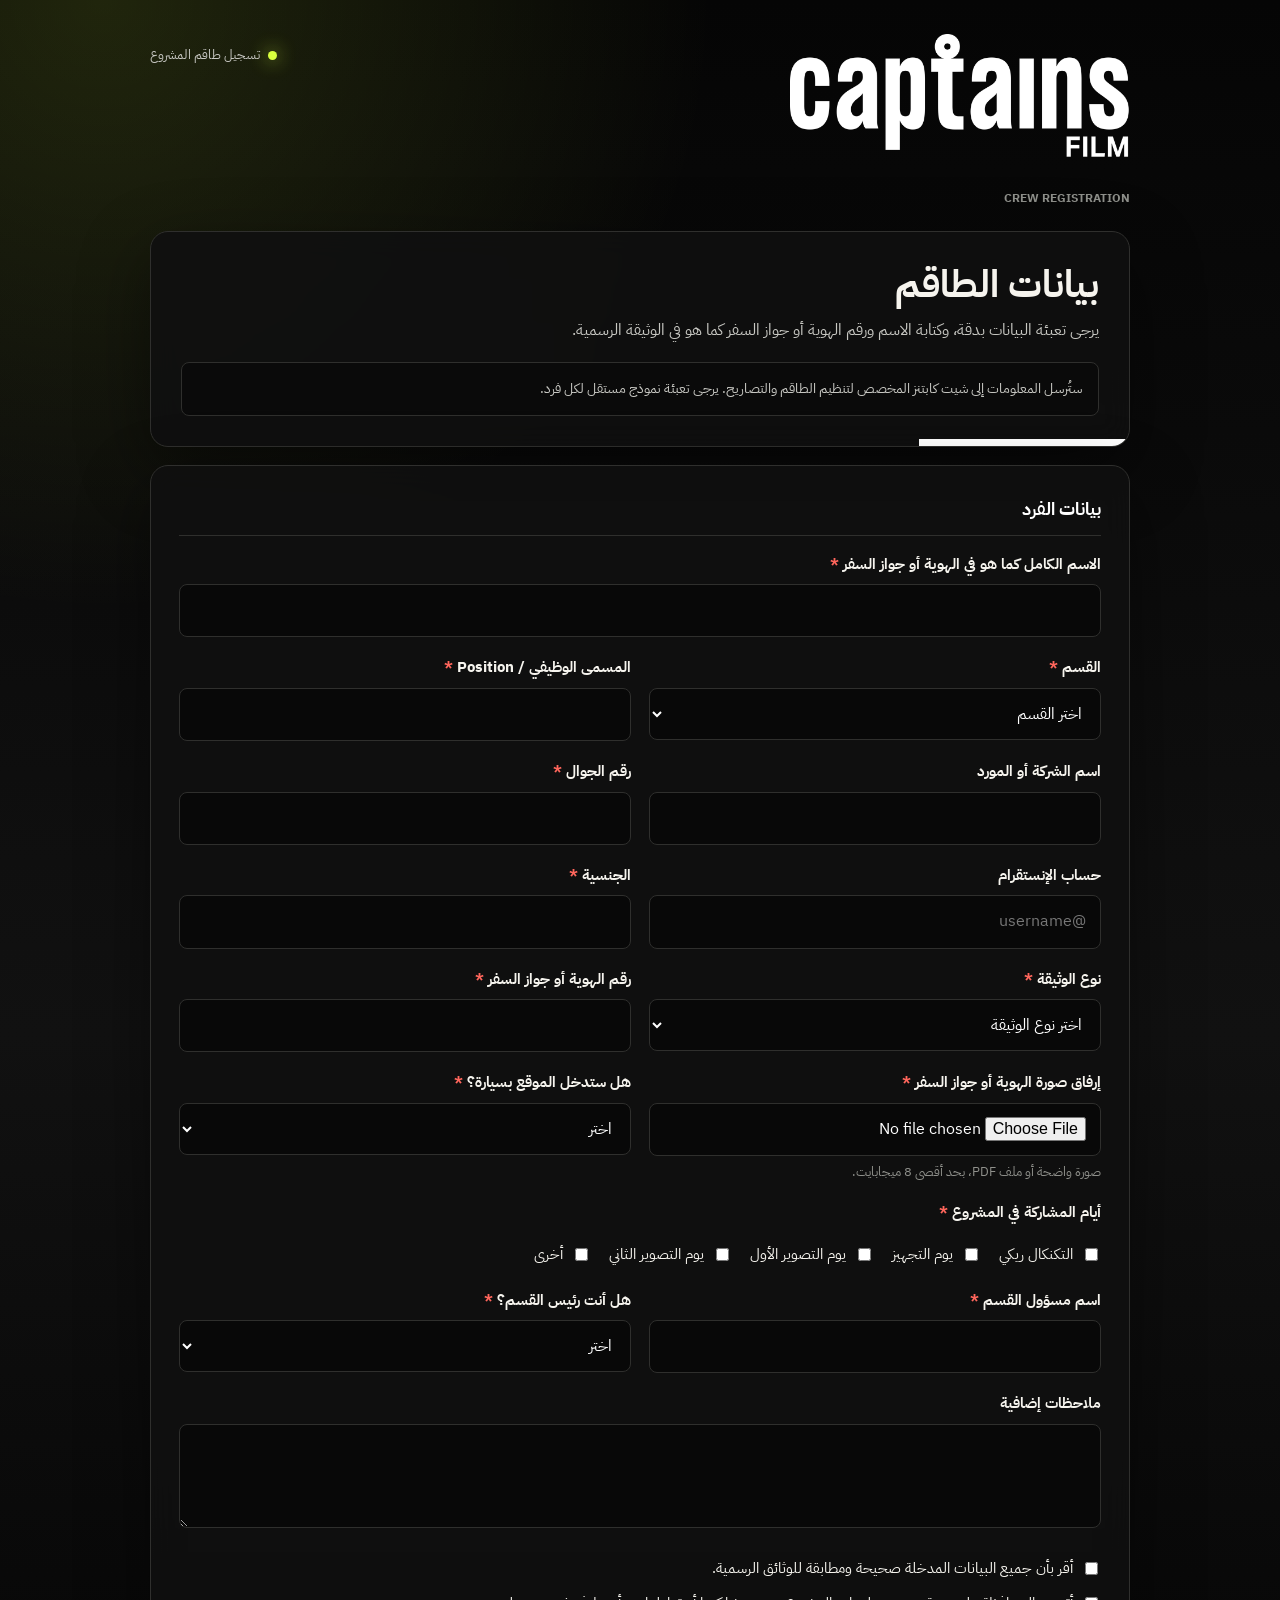
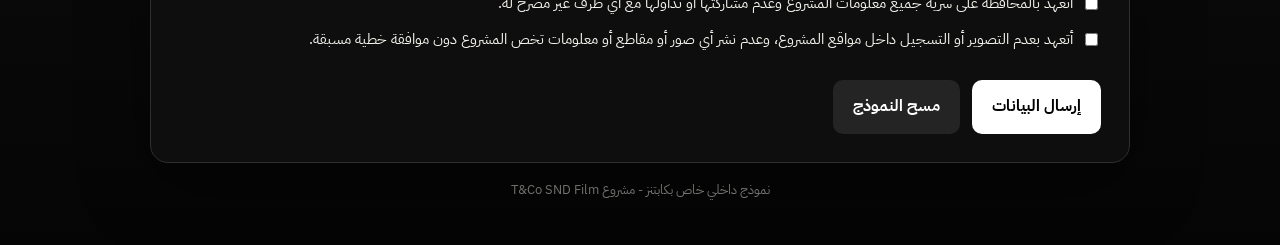
<file: index.html>
<!DOCTYPE html>
<html lang="ar" dir="rtl">
<head>
  <meta charset="UTF-8" />
  <meta name="viewport" content="width=device-width, initial-scale=1.0" />
  <title>كابتنز | طاقم T&amp;Co SND Film</title>
  <link rel="stylesheet" href="assets/form.css" />
</head>
<body data-form-type="crew">
  <div class="wrap">
    <div class="brandbar">
      <div class="brand">
        <img class="logo-image" src="assets/logo.png" alt="كابتنز" />
        <p class="brandtag">CREW REGISTRATION</p>
      </div>
      <div class="status"><span class="dot"></span><span>تسجيل طاقم المشروع</span></div>
    </div>

    <section class="hero">
      <h1>بيانات الطاقم</h1>
      <p class="subtitle">يرجى تعبئة البيانات بدقة، وكتابة الاسم ورقم الهوية أو جواز السفر كما هو في الوثيقة الرسمية.</p>
      <div class="notice">ستُرسل المعلومات إلى شيت كابتنز المخصص لتنظيم الطاقم والتصاريح. يرجى تعبئة نموذج مستقل لكل فرد.</div>
    </section>

    <form id="crewForm">
      <h2 class="section-title">بيانات الفرد</h2>
      <div class="grid">
        <div class="field full">
          <label>الاسم الكامل كما هو في الهوية أو جواز السفر <span class="req">*</span></label>
          <input name="full_name" autocomplete="name" required />
        </div>

        <div class="field">
          <label>القسم <span class="req">*</span></label>
          <select name="department" required>
            <option value="">اختر القسم</option>
            <option>الإخراج</option><option>الإنتاج</option><option>الأرت</option>
            <option>الملابس</option><option>الكاميرا والمعدات</option><option>الإضاءة</option>
            <option>الصوت</option><option>المكياج والشعر</option><option>النقل والسائقون</option><option>أخرى</option>
          </select>
        </div>

        <div class="field">
          <label>المسمى الوظيفي / Position <span class="req">*</span></label>
          <input name="position" required />
        </div>

        <div class="field">
          <label>اسم الشركة أو المورد</label>
          <input name="company" />
        </div>

        <div class="field">
          <label>رقم الجوال <span class="req">*</span></label>
          <input name="mobile" type="tel" inputmode="tel" required />
        </div>

        <div class="field">
          <label>حساب الإنستقرام</label>
          <input name="instagram_account" inputmode="text" placeholder="@username" />
        </div>

        <div class="field">
          <label>الجنسية <span class="req">*</span></label>
          <input name="nationality" required />
        </div>

        <div class="field">
          <label>نوع الوثيقة <span class="req">*</span></label>
          <select name="document_type" required>
            <option value="">اختر نوع الوثيقة</option>
            <option>هوية وطنية</option><option>هوية مقيم</option><option>جواز سفر</option>
          </select>
        </div>

        <div class="field">
          <label>رقم الهوية أو جواز السفر <span class="req">*</span></label>
          <input name="document_number" required />
        </div>

        <div class="field">
          <label>إرفاق صورة الهوية أو جواز السفر <span class="req">*</span></label>
          <input name="document_file" type="file" accept="image/*,.pdf,.jpg,.jpeg,.png,.heic,.heif" required />
          <span class="hint">صورة واضحة أو ملف PDF، بحد أقصى 8 ميجابايت.</span>
        </div>

        <div class="field">
          <label>هل ستدخل الموقع بسيارة؟ <span class="req">*</span></label>
          <select name="has_car" id="hasCar" required>
            <option value="">اختر</option><option value="نعم">نعم</option><option value="لا">لا</option>
          </select>
        </div>

        <div class="field hidden" id="plateField">
          <label>رقم لوحة السيارة <span class="req">*</span></label>
          <input name="plate_number" />
        </div>

        <div class="field hidden" id="carTypeField">
          <label>نوع السيارة <span class="req">*</span></label>
          <input name="car_type" placeholder="مثال: سيدان، فان، شاحنة" />
        </div>

        <div class="field full">
          <label>أيام المشاركة في المشروع <span class="req">*</span></label>
          <div class="choices">
            <label><input type="checkbox" name="days" value="التكنكال ريكي"> التكنكال ريكي</label>
            <label><input type="checkbox" name="days" value="يوم التجهيز"> يوم التجهيز</label>
            <label><input type="checkbox" name="days" value="يوم التصوير الأول"> يوم التصوير الأول</label>
            <label><input type="checkbox" name="days" value="يوم التصوير الثاني"> يوم التصوير الثاني</label>
            <label><input type="checkbox" name="days" value="أخرى"> أخرى</label>
          </div>
        </div>

        <div class="field">
          <label>اسم مسؤول القسم <span class="req">*</span></label>
          <input name="department_head" required />
        </div>

        <div class="field">
          <label>هل أنت رئيس القسم؟ <span class="req">*</span></label>
          <select name="is_head" id="isHead" required>
            <option value="">اختر</option><option value="نعم">نعم</option><option value="لا">لا</option>
          </select>
        </div>

        <div class="field hidden" id="teamCountField">
          <label>كم عدد أعضاء الفريق؟ <span class="req">*</span></label>
          <input name="team_count" type="number" min="1" />
        </div>

        <div class="field full">
          <label>ملاحظات إضافية</label>
          <textarea name="notes"></textarea>
        </div>

        <div class="field full">
          <div class="choices column">
            <label><input type="checkbox" name="consent_accuracy" required> أقر بأن جميع البيانات المدخلة صحيحة ومطابقة للوثائق الرسمية.</label>
            <label><input type="checkbox" name="consent_confidentiality" required> أتعهد بالمحافظة على سرية جميع معلومات المشروع وعدم مشاركتها أو تداولها مع أي طرف غير مصرح له.</label>
            <label><input type="checkbox" name="consent_no_photography" required> أتعهد بعدم التصوير أو التسجيل داخل مواقع المشروع، وعدم نشر أي صور أو مقاطع أو معلومات تخص المشروع دون موافقة خطية مسبقة.</label>
          </div>
        </div>
      </div>

      <div class="actions">
        <button class="primary" id="submitButton" type="submit">إرسال البيانات</button>
        <button class="secondary" type="reset">مسح النموذج</button>
      </div>
      <div id="formMessage" class="message" role="status" aria-live="polite"></div>
    </form>

    <section class="thanks" id="thankYou" role="status" aria-live="polite" tabindex="-1">
      <div class="thanks-mark" aria-hidden="true">✓</div>
      <h2>شكراً لك</h2>
      <p class="thanks-lead">تم استلام بياناتك بنجاح، وسيتم إدراجها ضمن كشف طاقم المشروع.</p>
      <p class="thanks-note">في حال احتجنا أي توضيح، سيتواصل معك مسؤول القسم.</p>

      <div class="thanks-social">
        <p>تابعنا على انستا</p>
        <a class="ig-link" href="https://www.instagram.com/captains_film/" target="_blank" rel="noopener noreferrer">
          <svg viewBox="0 0 24 24" fill="none" stroke="currentColor" stroke-width="2" stroke-linecap="round" stroke-linejoin="round" aria-hidden="true">
            <rect x="2" y="2" width="20" height="20" rx="5" ry="5"></rect>
            <path d="M16 11.37A4 4 0 1 1 12.63 8 4 4 0 0 1 16 11.37z"></path>
            <line x1="17.5" y1="6.5" x2="17.51" y2="6.5"></line>
          </svg>
          <span>@captains_film</span>
        </a>
      </div>

      <div class="again">
        <button class="secondary" type="button" id="newEntryButton">تسجيل فرد آخر</button>
      </div>
    </section>

    <div class="footer">نموذج داخلي خاص بكابتنز - مشروع T&amp;Co SND Film</div>
  </div>

  <script src="assets/form.js"></script>
</body>
</html>
</file>
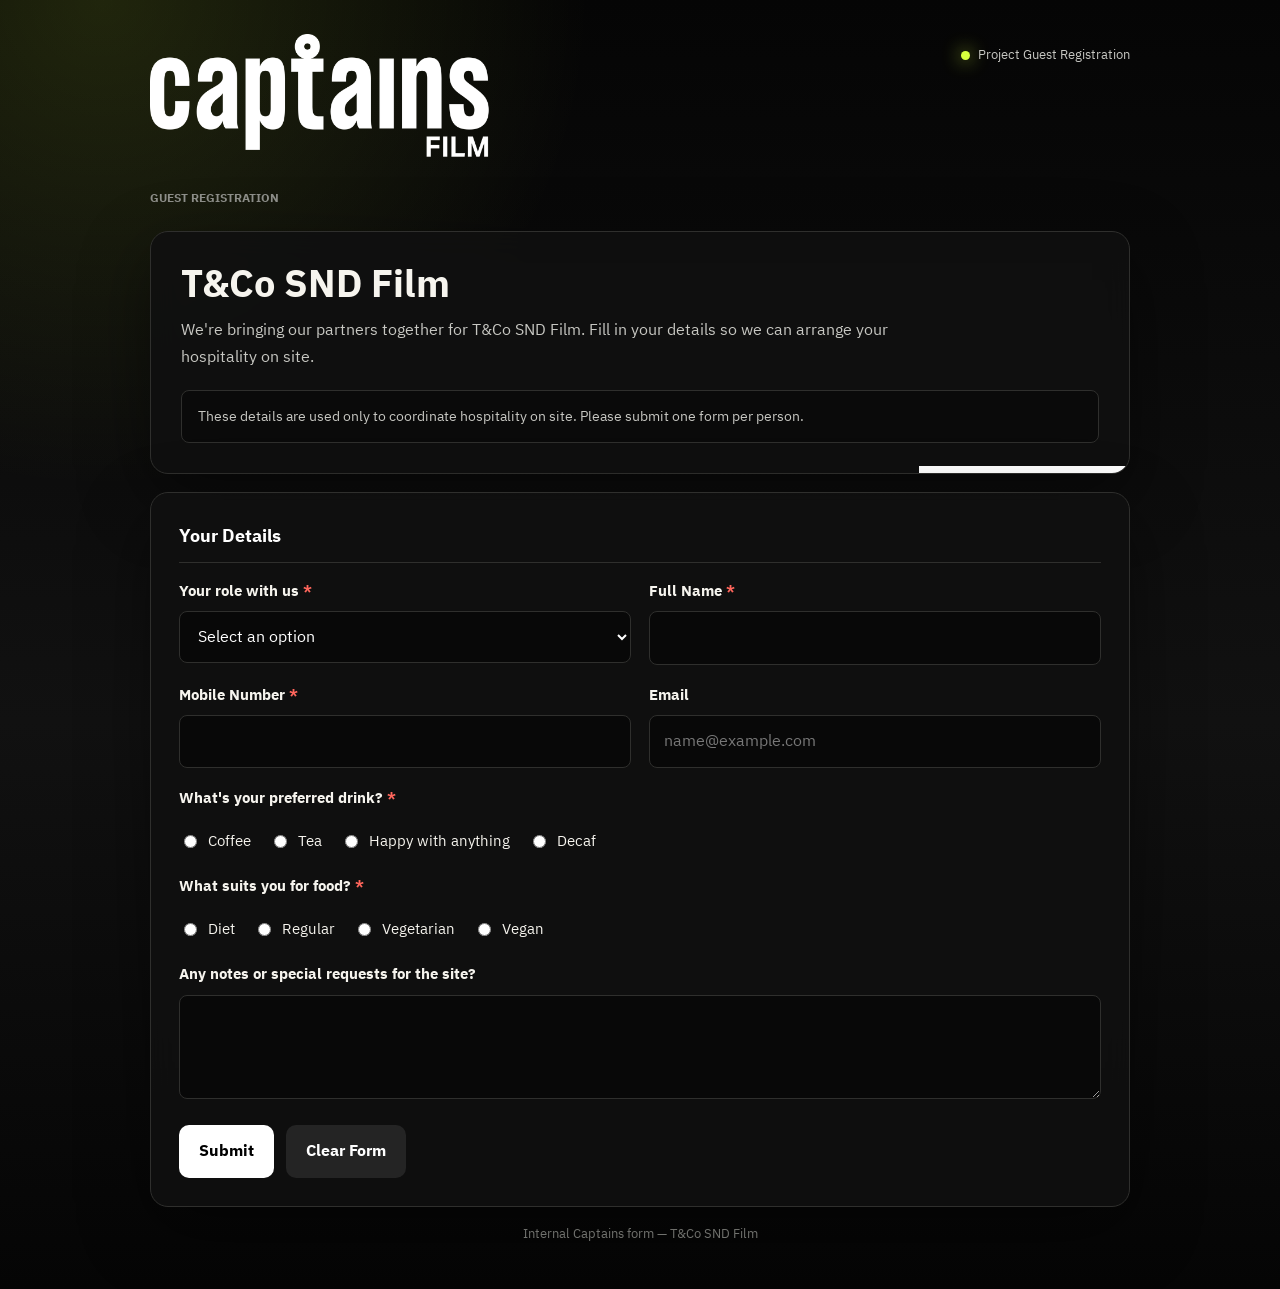
<file: guests/index.html>
<!DOCTYPE html>
<html lang="en" dir="ltr">
<head>
  <meta charset="UTF-8" />
  <meta name="viewport" content="width=device-width, initial-scale=1.0" />
  <title>Captains | T&amp;Co SND Film Guests</title>
  <link rel="stylesheet" href="../assets/form.css" />
</head>
<body data-form-type="guest" data-lang="en">
  <div class="wrap">
    <div class="brandbar">
      <div class="brand">
        <img class="logo-image" src="../assets/logo.png" alt="Captains" />
        <p class="brandtag">GUEST REGISTRATION</p>
      </div>
      <div class="status"><span class="dot"></span><span>Project Guest Registration</span></div>
    </div>

    <section class="hero">
      <h1>T&amp;Co SND Film</h1>
      <p class="subtitle">We're bringing our partners together for T&amp;Co SND Film. Fill in your details so we can arrange your hospitality on site.</p>
      <div class="notice">These details are used only to coordinate hospitality on site. Please submit one form per person.</div>
    </section>

    <form id="crewForm">
      <h2 class="section-title">Your Details</h2>
      <div class="grid">
        <div class="field">
          <label>Your role with us <span class="req">*</span></label>
          <select name="visitor_type" required>
            <option value="">Select an option</option>
            <option>T&amp;Co Team</option>
            <option>Captains Team</option>
            <option>Guest</option>
            <option>Other</option>
          </select>
        </div>

        <div class="field">
          <label>Full Name <span class="req">*</span></label>
          <input name="full_name" autocomplete="name" required />
        </div>

        <div class="field">
          <label>Mobile Number <span class="req">*</span></label>
          <input name="mobile" type="tel" inputmode="tel" required />
        </div>

        <div class="field">
          <label>Email</label>
          <input name="email" type="email" inputmode="email" placeholder="name@example.com" />
        </div>

        <div class="field full">
          <label>What's your preferred drink? <span class="req">*</span></label>
          <div class="choices">
            <label><input type="radio" name="drink" value="Coffee" required> Coffee</label>
            <label><input type="radio" name="drink" value="Tea"> Tea</label>
            <label><input type="radio" name="drink" value="Happy with anything"> Happy with anything</label>
            <label><input type="radio" name="drink" value="Decaf"> Decaf</label>
          </div>
        </div>

        <div class="field full">
          <label>What suits you for food? <span class="req">*</span></label>
          <div class="choices">
            <label><input type="radio" name="food" value="Diet" required> Diet</label>
            <label><input type="radio" name="food" value="Regular"> Regular</label>
            <label><input type="radio" name="food" value="Vegetarian"> Vegetarian</label>
            <label><input type="radio" name="food" value="Vegan"> Vegan</label>
          </div>
        </div>

        <div class="field full">
          <label>Any notes or special requests for the site?</label>
          <textarea name="special_requests"></textarea>
        </div>
      </div>

      <div class="actions">
        <button class="primary" id="submitButton" type="submit">Submit</button>
        <button class="secondary" type="reset">Clear Form</button>
      </div>
      <div id="formMessage" class="message" role="status" aria-live="polite"></div>
    </form>

    <section class="thanks" id="thankYou" role="status" aria-live="polite" tabindex="-1">
      <div class="thanks-mark" aria-hidden="true">✓</div>
      <h2>Thank You</h2>
      <p class="thanks-lead">We've received all your information.</p>
      <p class="thanks-note">We'll send you the schedule and site details closer to the date.</p>

      <div class="thanks-social">
        <p>Follow us on Instagram</p>
        <a class="ig-link" href="https://www.instagram.com/captains_film/" target="_blank" rel="noopener noreferrer">
          <svg viewBox="0 0 24 24" fill="none" stroke="currentColor" stroke-width="2" stroke-linecap="round" stroke-linejoin="round" aria-hidden="true">
            <rect x="2" y="2" width="20" height="20" rx="5" ry="5"></rect>
            <path d="M16 11.37A4 4 0 1 1 12.63 8 4 4 0 0 1 16 11.37z"></path>
            <line x1="17.5" y1="6.5" x2="17.51" y2="6.5"></line>
          </svg>
          <span>@captains_film</span>
        </a>
      </div>

      <div class="again">
        <button class="secondary" type="button" id="newEntryButton">Register Another Person</button>
      </div>
    </section>

    <div class="footer">Internal Captains form — T&amp;Co SND Film</div>
  </div>

  <script src="../assets/form.js"></script>
</body>
</html>
</file>
<file: assets/form.css>
@import url('https://fonts.googleapis.com/css2?family=IBM+Plex+Sans+Arabic:wght@400;500;600;700;800&family=Space+Grotesk:wght@500;700&display=swap');
:root{
  --ink:#f6f4ee;
  --soft:#c7c7c2;
  --muted:#8f908b;
  --night:#050505;
  --panel:#101010;
  --panel-2:#171717;
  --line:#2f2f2d;
  --white:#ffffff;
  --accent:#d8ff3e;
  --danger:#ff665c;
  --shadow:0 24px 70px rgba(0,0,0,.45);
}
*{box-sizing:border-box}
body{
  margin:0;
  font-family:'IBM Plex Sans Arabic',Tahoma,Arial,sans-serif;
  background:
    radial-gradient(circle at 8% 0%, rgba(216,255,62,.13), transparent 28%),
    linear-gradient(180deg,#050505 0%,#111 56%,#050505 100%);
  color:var(--ink);
  line-height:1.7;
}
.wrap{width:min(980px,92%);margin:34px auto 44px}
.brandbar{display:flex;align-items:flex-start;justify-content:space-between;gap:18px;margin-bottom:22px}
.brand{display:flex;flex-direction:column;gap:8px;min-width:0}
.logo-image{display:block;width:min(340px,74vw);height:auto}
.brandtag{margin:0;color:var(--muted);font-size:12px;font-weight:700;letter-spacing:0;text-transform:uppercase}
.status{display:flex;align-items:center;gap:8px;color:var(--soft);font-size:13px;white-space:nowrap;padding-top:10px}
.dot{width:9px;height:9px;border-radius:50%;background:var(--accent);box-shadow:0 0 18px rgba(216,255,62,.9)}
.hero,form{background:rgba(16,16,16,.9);border:1px solid var(--line);box-shadow:var(--shadow);backdrop-filter:blur(14px)}
.hero{border-radius:18px;padding:30px;margin-bottom:18px;position:relative;overflow:hidden}
.hero:before{content:"";position:absolute;inset:auto 0 0 auto;width:210px;height:7px;background:var(--white)}
h1{margin:0 0 10px;font-size:38px;line-height:1.2;font-weight:800}
.subtitle{margin:0;color:var(--soft);max-width:760px}
.notice{margin-top:18px;padding:14px 16px;border-radius:8px;background:#0a0a0a;border:1px solid var(--line);color:var(--soft);font-size:14px}
form{border-radius:18px;padding:28px}
.section-title{margin:0 0 16px;padding-bottom:10px;border-bottom:1px solid var(--line);font-size:18px;color:var(--white);font-weight:800}
.grid{display:grid;grid-template-columns:repeat(2,minmax(0,1fr));gap:18px}
.field{display:flex;flex-direction:column;gap:7px}
.full{grid-column:1/-1}
label{font-weight:700;font-size:15px;color:var(--ink)}
.req{color:var(--danger)}
.hint{color:var(--muted);font-size:12.5px;line-height:1.5}
input,select,textarea{width:100%;padding:12px 14px;border:1px solid var(--line);border-radius:8px;font:inherit;background:#080808;color:var(--white);outline:none}
input::placeholder,textarea::placeholder{color:#777}
input:focus,select:focus,textarea:focus{border-color:var(--white);box-shadow:0 0 0 3px rgba(255,255,255,.12)}
textarea{min-height:104px;resize:vertical}
.choices{display:flex;flex-wrap:wrap;gap:10px 18px;padding:10px 0 2px}
.choices.column{flex-direction:column;align-items:flex-start}
.choices label{font-weight:400;display:flex;align-items:flex-start;gap:8px;cursor:pointer}
.choices input{width:auto;margin-top:6px}
.hidden{display:none}
.actions{display:flex;gap:12px;justify-content:flex-start;margin-top:26px;flex-wrap:wrap}
button{border:0;border-radius:10px;padding:13px 20px;font:inherit;font-weight:800;cursor:pointer}
.primary{background:var(--white);color:#000}
.primary:hover{background:var(--accent)}
.secondary{background:#242424;color:var(--white)}
.message{display:none;margin-top:18px;padding:13px 15px;border-radius:10px;font-weight:700}
.message.ok{display:block;background:#e9f8f2;color:#106046;border:1px solid #a9e5d0}
.message.error{display:block;background:#fff0ed;color:#912018;border:1px solid #ffc9c0}
.footer{text-align:center;color:var(--muted);font-size:13px;margin-top:16px}

.thanks{
  display:none;background:rgba(16,16,16,.9);border:1px solid var(--line);
  box-shadow:var(--shadow);backdrop-filter:blur(14px);border-radius:18px;
  padding:44px 34px;text-align:center;position:relative;overflow:hidden;
}
.thanks.show{display:block;animation:rise .45s ease both}
.thanks:before{content:"";position:absolute;inset:0 auto auto 0;width:210px;height:7px;background:var(--accent)}
@keyframes rise{from{opacity:0;transform:translateY(14px)}to{opacity:1;transform:none}}
.thanks-mark{
  width:74px;height:74px;margin:6px auto 20px;border-radius:50%;
  display:flex;align-items:center;justify-content:center;
  background:var(--accent);color:#0a0a0a;font-size:38px;font-weight:800;line-height:1;
  box-shadow:0 0 40px rgba(216,255,62,.35)
}
.thanks h2{margin:0 0 12px;font-size:32px;font-weight:800;color:var(--white)}
.thanks-lead{margin:0 auto 8px;max-width:520px;color:var(--ink);font-size:17px}
.thanks-note{margin:0 auto;max-width:520px;color:var(--muted);font-size:14px}
.thanks-social{
  margin:30px auto 0;padding:22px 18px;max-width:520px;
  border:1px solid var(--line);border-radius:14px;background:#0a0a0a
}
.thanks-social p{margin:0 0 14px;color:var(--soft);font-weight:700;font-size:15px}
.ig-link{
  display:inline-flex;align-items:center;gap:9px;padding:12px 22px;border-radius:999px;
  background:var(--white);color:#000;text-decoration:none;font-weight:800;font-size:15px;
  transition:background .18s ease,transform .18s ease;direction:ltr
}
.ig-link:hover{background:var(--accent);transform:translateY(-1px)}
.ig-link svg{width:19px;height:19px;flex:none}
.thanks .again{margin-top:26px}
@media(max-width:700px){
  .thanks{padding:34px 22px}
  .thanks h2{font-size:26px}
  .thanks-lead{font-size:16px}
}
@media(max-width:700px){
  .wrap{margin-top:22px}
  .brandbar{align-items:flex-start;flex-direction:column}
  .status{white-space:normal}
  .grid{grid-template-columns:1fr}
  .full{grid-column:auto}
  .hero,form{padding:22px}
  h1{font-size:27px}
  .logo-image{width:min(280px,82vw)}
}
</file>
